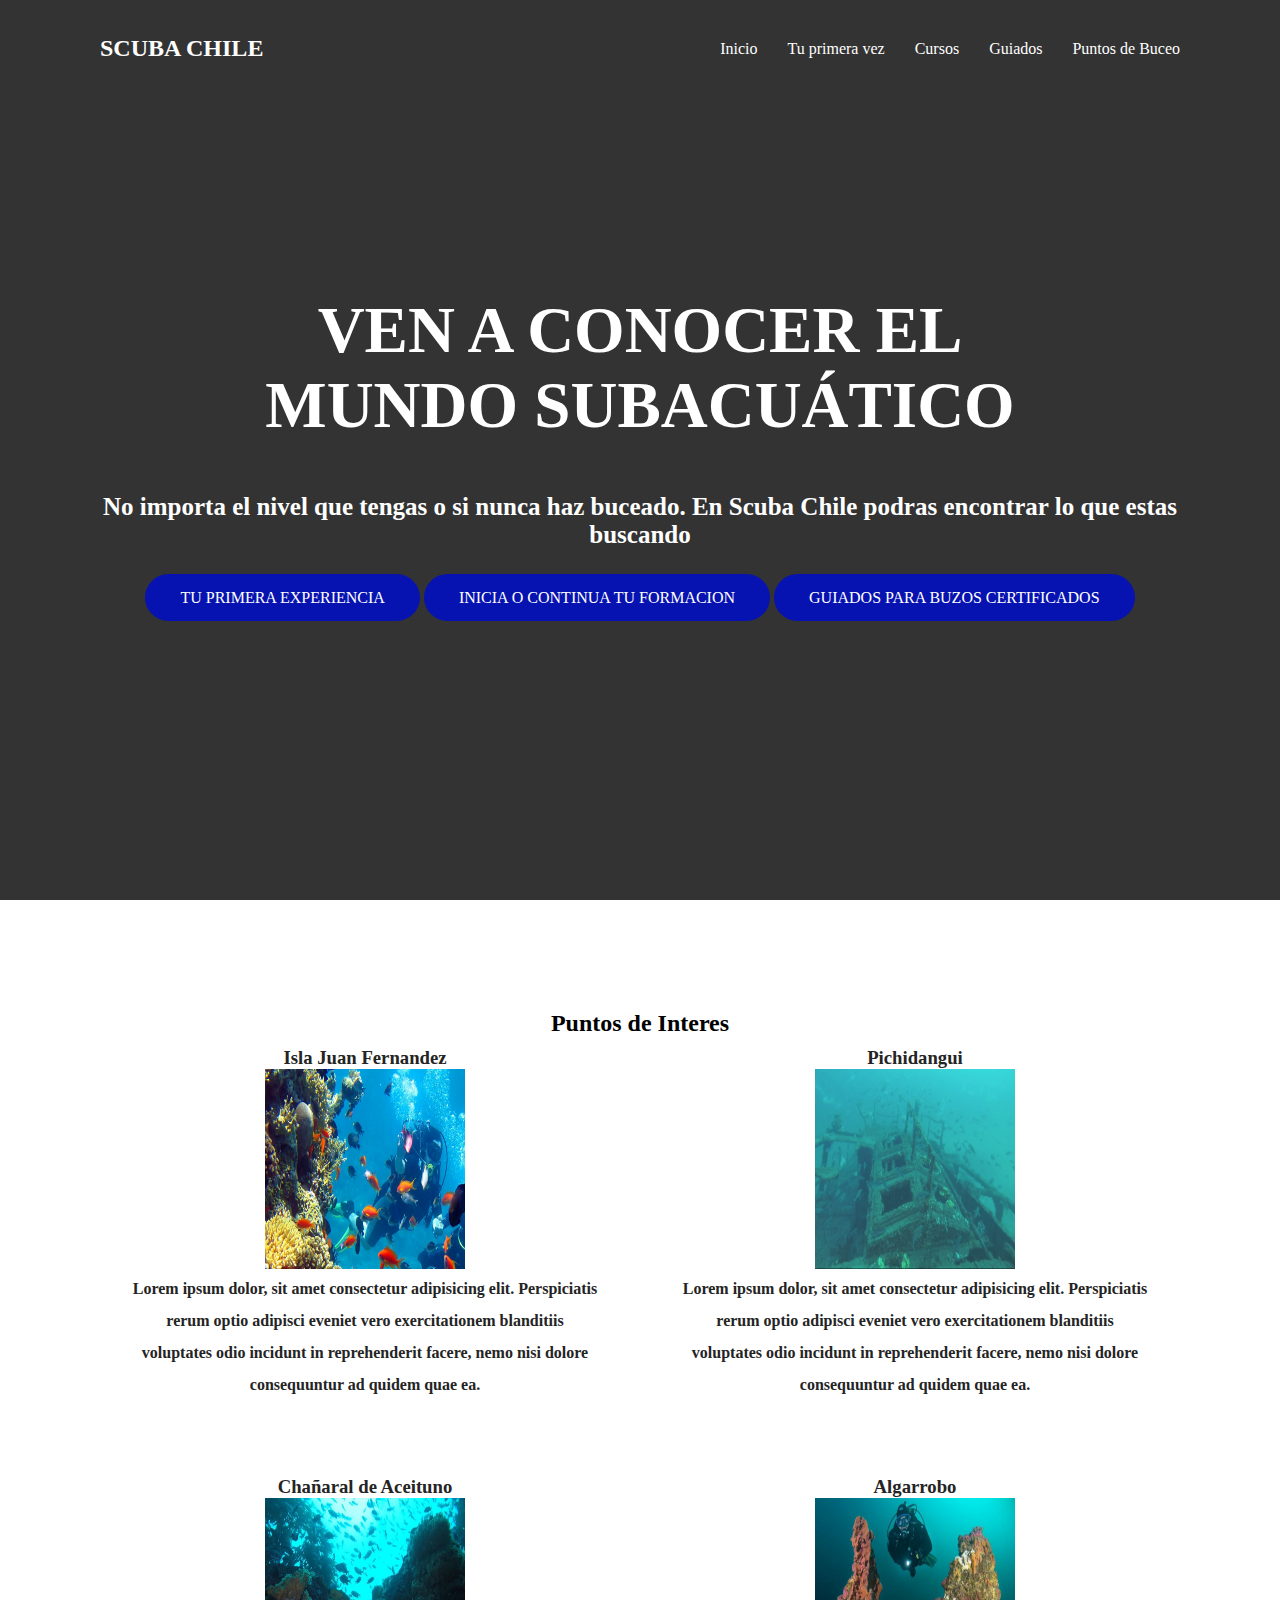
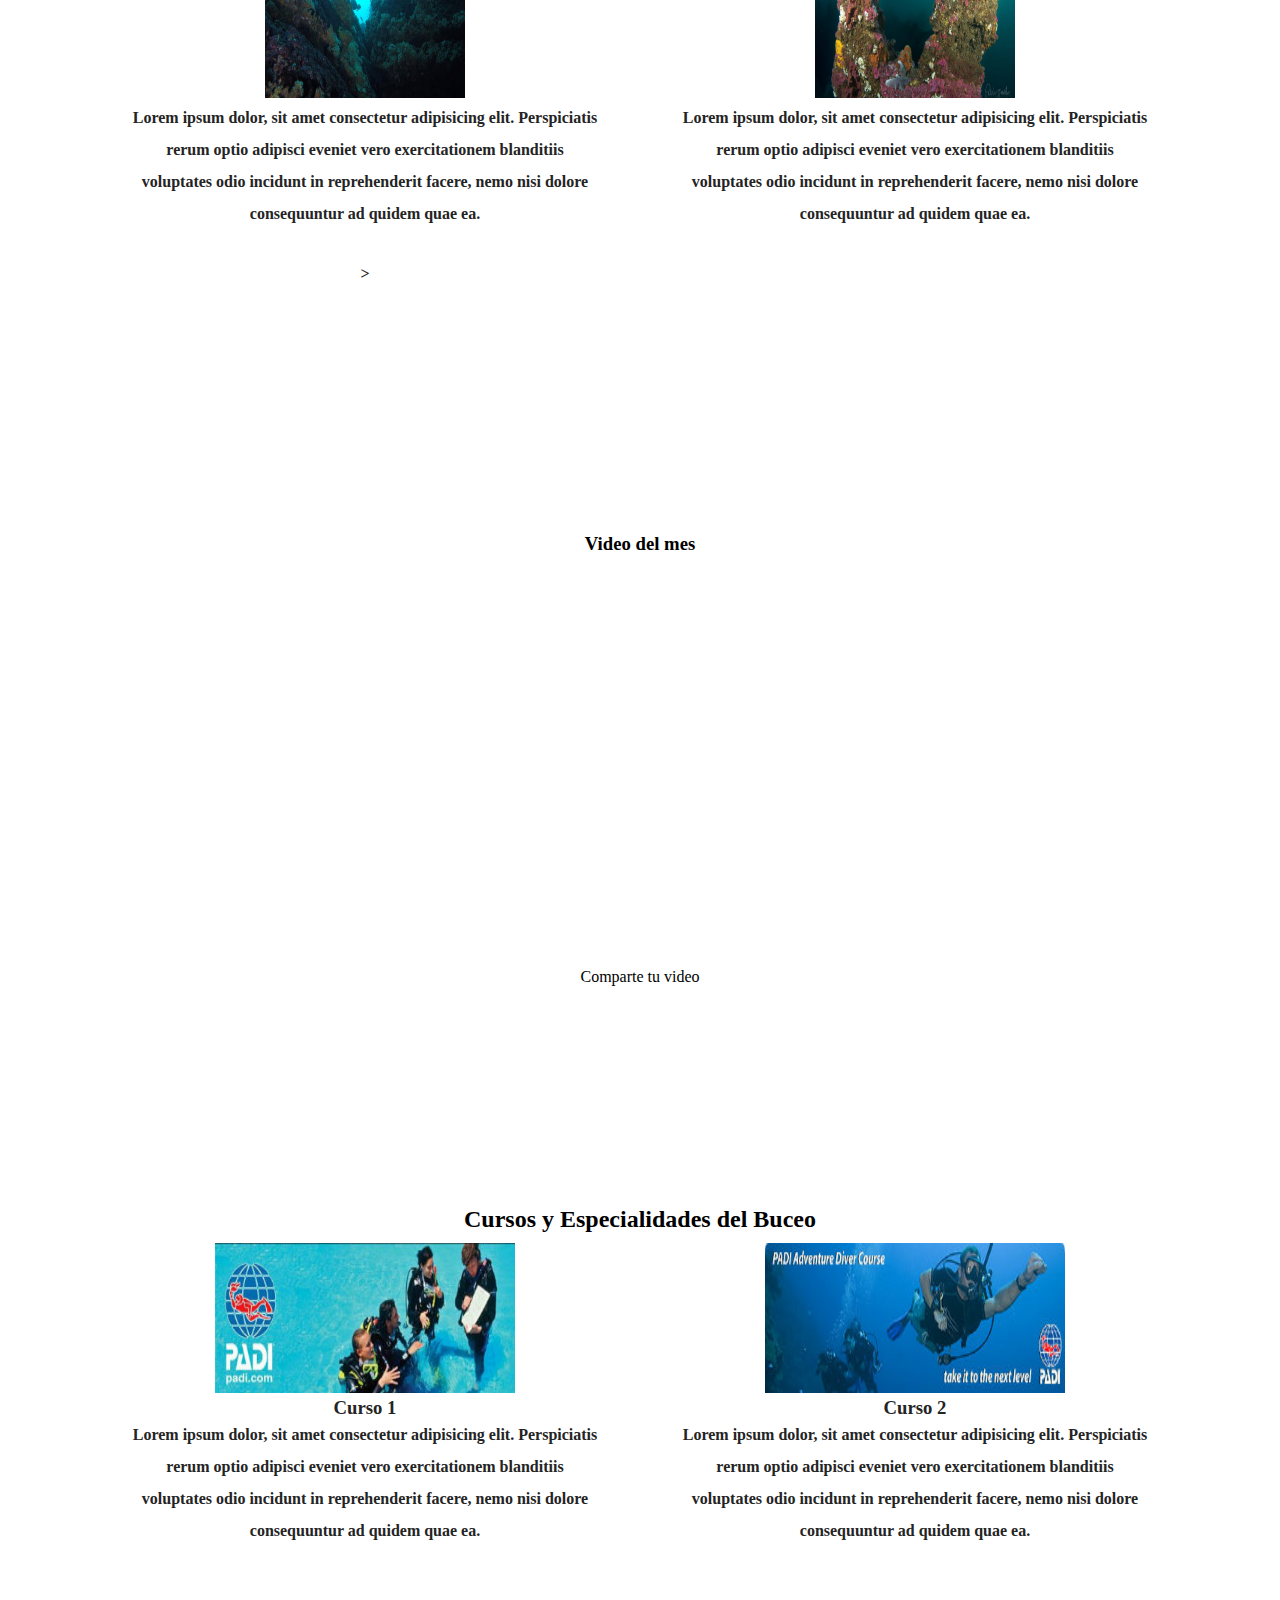
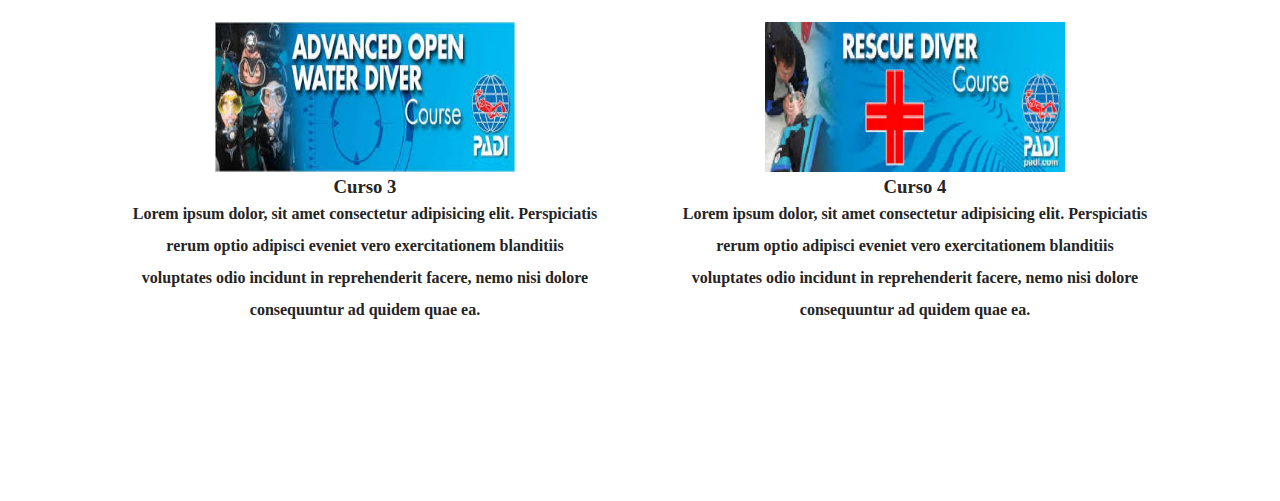
<file: index.html>
<!DOCTYPE html>
<html lang="en">
<head>
    <meta charset="UTF-8">
    <meta http-equiv="X-UA-Compatible" content="IE=edge">
    <meta name="viewport" content="width=device-width, initial-scale=1.0">
    <title>SCUBA CHILE</title>
    
    <link rel="stylesheet" href="css/estilos.css">
</head>
<body>

    <!-- NAV BAR -->
    <header>
        <h2><a href="#">SCUBA CHILE</a></h2>
        <nav>
            <li><a href="#">Inicio</a></li>
            <li><a href="#">Tu primera vez</a></li>
            <li><a href="#">Cursos</a></li>
            <li><a href="#">Guiados</a></li>
            <li><a href="#">Puntos de Buceo</a></li>
        </nav>
    </header>

    <!-- BANNER INCIAL -- CALL TO ACTION -->
    <section class="call-action">
        <div class="call-action-img"></div>
        <h1>VEN A CONOCER EL <br> MUNDO SUBACUÁTICO</h1>
        <h3>No importa el nivel que tengas o si nunca haz buceado. En Scuba Chile podras encontrar lo que estas buscando</h3>
        <div>
            <a href="#" class="call-action-btn">Tu primera Experiencia</a>
            <a href="#" class="call-action-btn">Inicia o continua tu formacion</a>
            <a href="#" class="call-action-btn">Guiados para buzos certificados</a>
        </div>
    </section>
    <!-- PUNTOS DE INTERES -->
<section>
    <h2 class="h2-section">Puntos de Interes</h2>
    <div class="flexbox">
            <div class="col">
                <div class="content">
                    <h3>Isla Juan Fernandez</h3>
                    <img class="img-puntos" src="./img/puntos_banner/punto_juanf_banner.png" alt="punto 4">
                    <p>Lorem ipsum dolor, sit amet consectetur adipisicing elit. Perspiciatis rerum optio adipisci eveniet vero exercitationem blanditiis voluptates odio incidunt in reprehenderit facere, nemo nisi dolore consequuntur ad quidem quae ea.</p>
                </div>
            </div>
            <div class="col">
                <div class="content">
                    <h3>Pichidangui</h3>
                    <img class="img-puntos" src="./img/puntos_banner/punto_pichidangui_banner.png" alt="punto 3">
                    <p>Lorem ipsum dolor, sit amet consectetur adipisicing elit. Perspiciatis rerum optio adipisci eveniet vero exercitationem blanditiis voluptates odio incidunt in reprehenderit facere, nemo nisi dolore consequuntur ad quidem quae ea.</p>
                </div>
            </div>
            <div class="col">
                <div class="content">
                    <h3>Chañaral de Aceituno</h3>
                    <img class="img-puntos" src="./img/puntos_banner/punto_chanaral_banner.jpg" alt="punto 2">
                    <p>Lorem ipsum dolor, sit amet consectetur adipisicing elit. Perspiciatis rerum optio adipisci eveniet vero exercitationem blanditiis voluptates odio incidunt in reprehenderit facere, nemo nisi dolore consequuntur ad quidem quae ea.</p>>
                </div>
            </div>
            <div class="col">
                <div class="content">
                    <h3>Algarrobo</h3>
                    <img class="img-puntos" src="./img/puntos_banner/punto_algarrobo_banner.jpg" alt="punto 1">
                    <p>Lorem ipsum dolor, sit amet consectetur adipisicing elit. Perspiciatis rerum optio adipisci eveniet vero exercitationem blanditiis voluptates odio incidunt in reprehenderit facere, nemo nisi dolore consequuntur ad quidem quae ea.</p>
                </div>
            </div>
          </div>
</section>

<!--VIDEO DEL MES  -->
<section>
    <h3 class="h2-section"> Video del mes</h3>
    <div>
        <iframe width="727" height="409" src="https://www.youtube.com/embed/8Q-OL-2OUgo" title="YouTube video player" frameborder="0" allow="accelerometer; autoplay; clipboard-write; encrypted-media; gyroscope; picture-in-picture" allowfullscreen></iframe>
    </div>
    <a href="#" class="call-action-btn">Comparte tu video</a>

</section>



    <!--  CURSO y ESPECIALIDADES DEL BUCEO -->
    <section>
        <h2 class="h2-section">Cursos y Especialidades del Buceo</h2>
        <div class="flexbox">
            
            <div class="col">
                <div class="content">
                    <img class="img-curso" src="./img/curso1.jpg" alt="Curso 1">
                    <h3>Curso 1</h3>
                    <p>Lorem ipsum dolor, sit amet consectetur adipisicing elit. Perspiciatis rerum optio adipisci eveniet vero exercitationem blanditiis voluptates odio incidunt in reprehenderit facere, nemo nisi dolore consequuntur ad quidem quae ea.</p>
                </div>    
            </div>

            <div class="col">
                <div class="content">
                    <img class="img-curso" src="./img/curso2.jpg" alt="Curso 2">
                    <h3>Curso 2</h3>
                    <p>Lorem ipsum dolor, sit amet consectetur adipisicing elit. Perspiciatis rerum optio adipisci eveniet vero exercitationem blanditiis voluptates odio incidunt in reprehenderit facere, nemo nisi dolore consequuntur ad quidem quae ea.</p>
                </div>    
            </div>
            
            <div class="col">
                <div class="content">
                    <img class="img-curso" src="./img/curso3.jpg" alt="Curso 3">
                    <h3>Curso 3</h3>
                    <p>Lorem ipsum dolor, sit amet consectetur adipisicing elit. Perspiciatis rerum optio adipisci eveniet vero exercitationem blanditiis voluptates odio incidunt in reprehenderit facere, nemo nisi dolore consequuntur ad quidem quae ea.</p>
                </div>
            </div>
            
            <div class="col">
                <div class="content">
                    <img class="img-curso" src="./img/curso4.jpg" alt="Curso 4">
                    <h3>Curso 4</h3>
                    <p>Lorem ipsum dolor, sit amet consectetur adipisicing elit. Perspiciatis rerum optio adipisci eveniet vero exercitationem blanditiis voluptates odio incidunt in reprehenderit facere, nemo nisi dolore consequuntur ad quidem quae ea.</p>
                </div>    
            </div>
        </div>
    </section>
</body>
</html>
</file>
<file: css/estilos.css>
/* Propiedades generales*/

*{
    margin: 0;
    padding: 0;
    box-sizing: border-box;
}
body{
    font-family:poppins ;
}
ul,nav{
    list-style: none;
}
a{
    text-decoration: none;
    cursor: pointer;
    color: inherit;
}

header{
    position: absolute;
    top: 0;
    left: 0;
    z-index: 10;
    width: 100%;
    display: -webkit-flex;
    display:-moz-flex;
    display: -o-flex;
    display: flex;
    justify-content: space-between;
    align-items: center;
    color: #fff;
    padding: 35px 100px 0;
}

header h2{
    text-transform: uppercase;
}

header nav{
    display: -webkit-flex;
    display:-moz-flex;
    display: -o-flex;
    display: flex;
}

header nav li{
    margin: 0 15px;
}

header nav li:first-child{
    margin-left: 0;
}
header nav li:last-child{
    margin-right: 0;
}

@media(max-width:1000px){
    header{
        padding: 20px 50px;
    }
} 
@media(max-width:700px){
    header{
        flex-direction: column;
    }
    header h2{
        margin-bottom: 15px;
    }
    header nav li{
        margin: 0 7px;
    }
}

/* CALL TO ACTION*/
section{
    display: -webkit-flex;
    display:-moz-flex;
    display: -o-flex;
    display: flex;
    flex-direction: column;
    align-items: center;
    padding: 110px 100px;
}



@media(max-width:1000px){
    section{
        padding: 100px 50px;
    }
} 
@media(max-width:600px){
    section{
        padding: 125px 30px;
    }
} 


section p{
    max-width: 800px;
    text-align: center;
    margin-bottom: 35px;
    padding: 0 20px;
    line-height: 2;
}

.call-action{
    position: relative;
    justify-content: center;
    min-height: 100vh;
    color:#fff;
    text-align: center;
}

.call-action .call-action-img{
    background-image:url('https://github.com/osssfer/Dw22185-Fvaldes-2/blob/main/img/banner_principal.jpg?raw=true');
    position: absolute;
    top:0;
    left: 0;
    width: 100%;
    height: 100%;
    -webkit-background-size:cover;
    background-size: cover;
    z-index: -1;
}

.call-action .call-action-img::after{
    content: '';
    position: absolute;
    top:0;
    left: 0;
    width: 100%;
    height: 100%;
    background-color: #000;
    opacity: .8;
}
.call-action h1{
    margin-bottom: 15px;
    font-size: 65px;
    font-family: merienda;
    margin-bottom: 50px;

}
.call-action h3{
    margin-bottom: 40px;
    font-size: 25px;
}
.call-action a.call-action-btn {
    padding: 15px 35px;
    background: rgb(7, 19, 177);
    border-radius: 50px;
    text-transform: uppercase;
}


/* FLEX CONTAINERS */

.flexbox {
    display: flex;
    flex-direction: row;
    flex-wrap: wrap;
    justify-content: flex-start;
    align-items: stretch;
    box-sizing: border-box;
    margin: 0px -10px;
    background-color: white;
  }
  
  .col {
    box-sizing: border-box;
    width: 50%;
    margin-bottom: 20px;
    padding: 0px 10px;
  }
  
  .content {
    color: #242424;
    background-color: white;
    font-weight: 600;
    text-align: center;
    box-sizing: border-box;
    height: 100%;
    padding: 10px;
  }

/* PROPIEDADES DE IMAGENES*/

  .img-call-action{
    width: 80%;
    border-radius: 50%;
    
  }
  .img-puntos{
      width: 200px;
      height: 200px;
  }
  .img-curso{
      width: 300px;
      height: 150px;
  }
</file>
